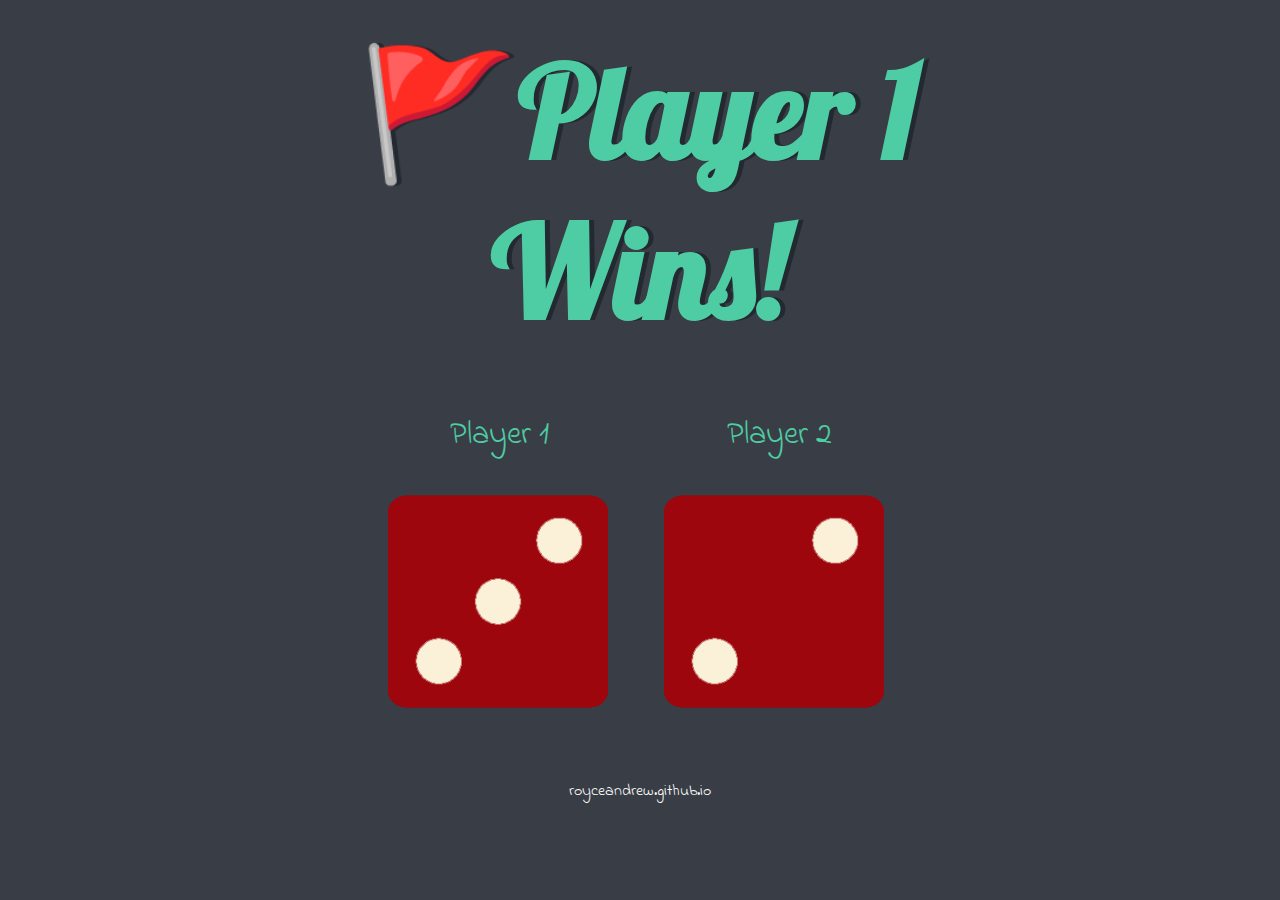
<file: index.html>
<!DOCTYPE html>
<html lang="en" dir="ltr">
  <head>
    <meta charset="utf-8" />
    <title>Dicee</title>
    <link rel="stylesheet" href="styles.css" />
    <link
      href="https://fonts.googleapis.com/css?family=Indie+Flower|Lobster"
      rel="stylesheet"
    />
  </head>
  <body>
    <div class="container">
      <h1>Refresh Me</h1>

      <div class="dice">
        <p>Player 1</p>
        <img class="img1 invisible" src="images\dice1.png" />
        <img class="img1 invisible" src="images\dice2.png" />
        <img class="img1 invisible" src="images\dice3.png" />
        <img class="img1 invisible" src="images\dice4.png" />
        <img class="img1 invisible" src="images\dice5.png" />
        <img class="img1 invisible" src="images\dice6.png" />
      </div>

      <div class="dice">
        <p>Player 2</p>
        <img class="img2 invisible" src="images\dice1.png" />
        <img class="img2 invisible" src="images\dice2.png" />
        <img class="img2 invisible" src="images\dice3.png" />
        <img class="img2 invisible" src="images\dice4.png" />
        <img class="img2 invisible" src="images\dice5.png" />
        <img class="img2 invisible" src="images\dice6.png" />
      </div>
    </div>

    <footer><a href="https://royceandrew.github.io" target="_blank">royceandrew.github.io</a></footer>
    <script src="./index.js" charset="UTF-8"></script>
  </body>
</html>
</file>
<file: styles.css>
.container {
  width: 70%;
  margin: auto;
  text-align: center;
}

.dice {
  text-align: center;
  display: inline-block;

}

body {
  background-color: #393E46;
}

h1 {
  margin: 30px;
  font-family: 'Lobster', cursive;
  text-shadow: 5px 0 #232931;
  font-size: 8rem;
  color: #4ECCA3;
}

p {
  font-size: 2rem;
  color: #4ECCA3;
  font-family: 'Indie Flower', cursive;
}

img {
  width: 80%;
}

footer {
  margin-top: 5%;
  color: #EEEEEE;
  text-align: center;
  font-family: 'Indie Flower', cursive;

}

.invisible {
  visibility: collapse;
  height: 0px;
  width: 0px;
}

a {
  color: white;
  text-decoration: none;
  transition: ease-out 0.3s;
}

a:hover {
  color: #4ECCA3;
}
</file>
